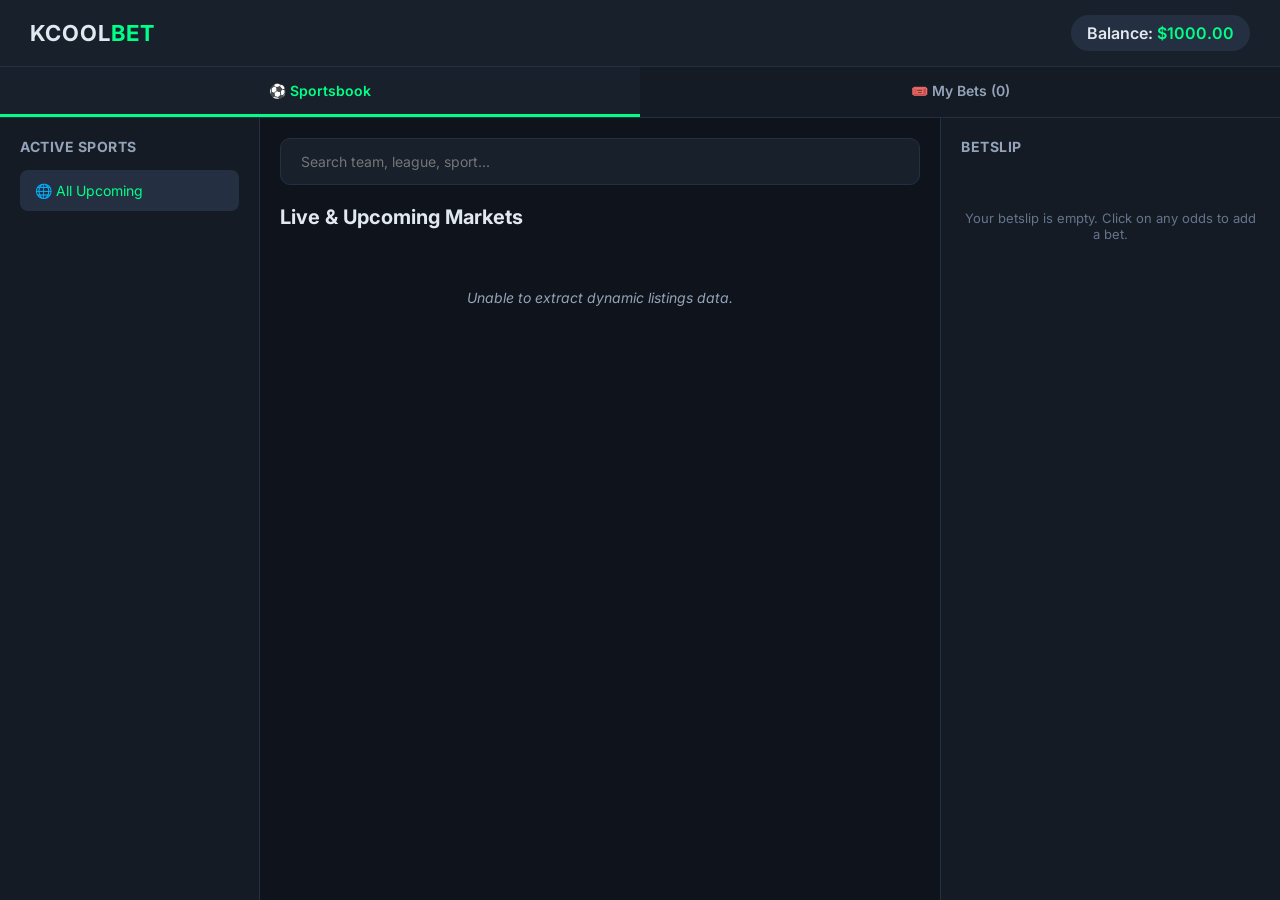
<file: index.html>
<!DOCTYPE html>
<html lang="en">
<head>
    <meta charset="UTF-8">
    <meta name="viewport" content="width=device-width, initial-scale=1.0">
    <title>KCOOLBET | Sportsbook Pro</title>
    <link rel="stylesheet" href="style.css">
    <link href="https://fonts.googleapis.com/css2?family=Inter:wght@400;500;600;700&display=swap" rel="stylesheet">
</head>
<body>

    <header class="navbar">
        <div class="logo">KCOOL<span>BET</span></div>
        <div class="user-balance">Balance: <span id="balance">$1,000.00</span></div>
    </header>

    <nav class="view-navigation-tabs">
        <button id="tab-sportsbook" class="nav-tab active" onclick="switchMainView('sportsbook')">⚽ Sportsbook</button>
        <button id="tab-mybets" class="nav-tab" onclick="switchMainView('mybets')">🎟️ My Bets (<span id="history-count">0</span>)</button>
    </nav>

    <div class="dashboard-container">
        
        <aside class="sidebar" id="left-sidebar-wrapper">
            <h3>Active Sports</h3>
            <ul class="sports-list" id="desktop-sports-list">
                <li class="active" onclick="filterBySport('upcoming', this)">🌐 All Upcoming</li>
            </ul>
        </aside>

        <main class="main-content">
            
            <div id="view-pane-sportsbook" class="view-panel">
                <div class="search-wrapper">
                    <input type="text" id="sports-search-bar" placeholder="Search team, league, sport..." oninput="executeLiveSearch()">
                </div>

                <div class="mobile-sports-menu">
                    <label for="sports-dropdown">Filter:</label>
                    <select id="sports-dropdown">
                        <option value="upcoming">🌐 All Upcoming Sports</option>
                    </select>
                </div>

                <div class="section-header">
                    <h2>Live & Upcoming Markets</h2>
                </div>

                <div id="matches-loader" class="loading-text">Connecting to sports feed network...</div>
                
                <div id="live-matches-container"></div>
            </div>

            <div id="view-pane-mybets" class="view-panel style-hidden">
                <div class="section-header">
                    <h2>My Placed Bets History</h2>
                </div>
                <div id="history-container" class="history-view-grid">
                    <div class="empty-history-text">No betting history found in local database.</div>
                </div>
            </div>

        </main>

        <aside class="betslip-container" id="right-betslip-wrapper">
            <h3>Betslip</h3>
            
            <div id="betslip-empty" class="betslip-empty">
                Your betslip is empty. Click on any odds to add a bet.
            </div>
            
            <div id="betslip-active" class="betslip-active style-hidden">
                <div class="slip-item">
                    <div class="slip-match" id="slip-match">Match Template</div>
                    <div class="slip-pick">Pick: <span id="slip-selection">Home</span> @ <span id="slip-odds">0.00</span></div>
                </div>
                
                <div class="stake-section">
                    <label for="stake-input">Stake ($):</label>
                    <input type="number" id="stake-input" value="10" min="1" oninput="calculatePayout()">
                </div>

                <div class="payout-section">
                    <span>Est. Payout:</span>
                    <span id="payout-amount" class="payout-glow">$0.00</span>
                </div>

                <button class="place-bet-btn" onclick="confirmBet()">Place Bet</button>
            </div>
        </aside>

    </div>

    <script src="app.js"></script>
</body>
</html>
</file>
<file: style.css>
/* ==========================================================================
   RESET & SYSTEM STYLES
   ========================================================================== */
* {
    margin: 0;
    padding: 0;
    box-sizing: border-box;
    font-family: 'Inter', sans-serif;
}

body {
    background-color: #0f141c;
    color: #e2e8f0;
    height: 100vh;
    display: flex;
    flex-direction: column;
}

/* ==========================================================================
   NAVBAR STYLING
   ========================================================================== */
.navbar {
    background-color: #18202c;
    padding: 15px 30px;
    display: flex;
    justify-content: space-between;
    align-items: center;
    border-bottom: 1px solid #243042;
}

.logo {
    font-weight: 700;
    font-size: 22px;
    letter-spacing: 1px;
}

.logo span {
    color: #00ff87;
}

.user-balance {
    background-color: #243042;
    padding: 8px 16px;
    border-radius: 20px;
    font-weight: 600;
}

.user-balance span {
    color: #00ff87;
}

/* ==========================================================================
   VIEW NAVIGATION TABS INTERFACE
   ========================================================================== */
.view-navigation-tabs {
    display: flex;
    background-color: #141b25;
    border-bottom: 1px solid #243042;
}

.nav-tab {
    flex: 1;
    background: none;
    border: none;
    color: #94a3b8;
    padding: 15px 20px;
    font-size: 14px;
    font-weight: 600;
    cursor: pointer;
    text-align: center;
    transition: all 0.2s;
    border-bottom: 3px solid transparent;
}

.nav-tab:hover {
    color: #fff;
    background-color: #1c2635;
}

.nav-tab.active {
    color: #00ff87;
    border-bottom-color: #00ff87;
    background-color: #18202c;
}

/* ==========================================================================
   SEARCH ENGINE UI
   ========================================================================== */
.search-wrapper {
    margin-bottom: 20px;
}

#sports-search-bar {
    width: 100%;
    background-color: #18202c;
    border: 1px solid #243042;
    color: #fff;
    padding: 14px 20px;
    border-radius: 10px;
    font-size: 14px;
    outline: none;
    transition: border 0.2s;
}

#sports-search-bar:focus {
    border-color: #00ff87;
}

/* ==========================================================================
   LAYOUT STRUCTURE (3-COLUMN DESKTOP VIEW)
   ========================================================================== */
.dashboard-container {
    display: grid;
    grid-template-columns: 260px 1fr 340px;
    flex: 1;
    overflow: hidden;
}

.sidebar, .main-content, .betslip-container {
    padding: 20px;
    overflow-y: auto;
}

.sidebar {
    background-color: #141b25;
    border-right: 1px solid #243042;
}

.sidebar h3, .betslip-container h3 {
    margin-bottom: 15px;
    color: #94a3b8;
    font-size: 14px;
    text-transform: uppercase;
    letter-spacing: 0.5px;
}

.sports-list {
    list-style: none;
}

.sports-list li {
    padding: 12px 15px;
    border-radius: 8px;
    cursor: pointer;
    margin-bottom: 5px;
    font-size: 14px;
    transition: all 0.2s;
    white-space: nowrap;
    overflow: hidden;
    text-overflow: ellipsis;
}

.sports-list li:hover, .sports-list li.active {
    background-color: #243042;
    color: #00ff87;
}

/* Center Core Content Frames */
.main-content {
    background-color: #0f141c;
}

.mobile-sports-menu {
    display: none;
}

.section-header h2 {
    font-size: 20px;
    margin-bottom: 20px;
}

.match-card {
    background-color: #18202c;
    border-radius: 12px;
    padding: 20px;
    margin-bottom: 15px;
    display: flex;
    justify-content: space-between;
    align-items: center;
    border: 1px solid #243042;
}

/* Odds Token Controllers */
.odds-container {
    display: flex;
    gap: 10px;
}

.odds-btn {
    background-color: #243042;
    border: 1px solid #2d3d54;
    color: #fff;
    padding: 10px 20px;
    border-radius: 8px;
    cursor: pointer;
    display: flex;
    flex-direction: column;
    align-items: center;
    width: 75px;
    transition: all 0.2s;
}

.odds-btn:hover {
    border-color: #00ff87;
    background-color: #1e293b;
}

.odds-btn .label {
    font-size: 11px;
    color: #94a3b8;
    margin-bottom: 2px;
}

.odds-btn .value {
    font-weight: 700;
    color: #00ff87;
}

.odds-btn.selected {
    background-color: #00ff87 !important;
    border-color: #00ff87 !important;
}

.odds-btn.selected .label, 
.odds-btn.selected .value {
    color: #0f141c !important;
}

/* Text Detail Parameters */
.league {
    font-size: 11px;
    color: #94a3b8;
    text-transform: uppercase;
}

.teams {
    font-size: 16px;
    font-weight: 600;
    margin-top: 5px;
}

.vs {
    color: #64748b;
    font-size: 14px;
    margin: 0 5px;
}

/* ==========================================================================
   BETSLIP INTERFACE CARDS
   ========================================================================== */
.betslip-container {
    background-color: #141b25;
    border-left: 1px solid #243042;
}

.betslip-empty {
    color: #64748b;
    text-align: center;
    font-size: 13px;
    padding: 40px 0;
}

.betslip-active {
    background-color: #18202c;
    border-radius: 8px;
    padding: 15px;
    border: 1px solid #243042;
}

.slip-match {
    font-weight: 600;
    font-size: 14px;
}

.slip-pick {
    font-size: 13px;
    color: #94a3b8;
    margin-top: 4px;
}

.slip-pick span {
    color: #fff;
    font-weight: 600;
}

.stake-section {
    margin-top: 15px;
    padding-top: 15px;
    border-top: 1px solid #243042;
    display: flex;
    justify-content: space-between;
    align-items: center;
}

#stake-input {
    background-color: #243042;
    border: 1px solid #2d3d54;
    color: #fff;
    padding: 6px 10px;
    border-radius: 6px;
    width: 80px;
    text-align: right;
    font-weight: 600;
}

.payout-section {
    margin: 15px 0;
    display: flex;
    justify-content: space-between;
    font-size: 14px;
}

.payout-glow {
    color: #00ff87;
    font-weight: 700;
}

.place-bet-btn {
    width: 100%;
    background-color: #00ff87;
    color: #0f141c;
    border: none;
    padding: 12px;
    border-radius: 8px;
    font-weight: 700;
    cursor: pointer;
    transition: background 0.2s;
}

.place-bet-btn:hover {
    background-color: #00e074;
}

/* ==========================================================================
   CENTER PANE HISTORICAL CARD GRID LAYOUTS
   ========================================================================== */
.history-view-grid {
    display: grid;
    grid-template-columns: repeat(auto-fill, minmax(300px, 1fr));
    gap: 15px;
}

.empty-history-text {
    grid-column: 1 / -1;
    text-align: center;
    color: #475569;
    padding: 40px 0;
    font-size: 14px;
}

.history-card {
    background-color: #18202c;
    border-left: 4px solid #00ff87;
    border-radius: 8px;
    padding: 16px;
    border-top: 1px solid #243042;
    border-right: 1px solid #243042;
    border-bottom: 1px solid #243042;
}

.history-match {
    font-weight: 600;
    font-size: 14px;
    margin-bottom: 6px;
}

.history-details-row {
    display: flex;
    justify-content: space-between;
    font-size: 13px;
    color: #94a3b8;
    margin-top: 4px;
}

.history-details-row span strong {
    color: #fff;
}

/* Global utility tokens */
.loading-text {
    text-align: center;
    color: #94a3b8;
    padding: 40px;
    font-size: 14px;
    font-style: italic;
}

.style-hidden {
    display: none !important;
}

/* ==========================================================================
   MOBILE MEDIA CONTROLLERS
   ========================================================================== */
@media (max-width: 768px) {
    .dashboard-container {
        grid-template-columns: 1fr;
        height: auto;
        overflow-y: visible;
    }

    .sidebar {
        display: none;
    }

    /* Keep active sport menu items visible only when displaying sportsbook panels */
    .mobile-sports-menu {
        background-color: #18202c;
        padding: 15px;
        border-radius: 8px;
        margin-bottom: 15px;
        border: 1px solid #243042;
        display: flex;
        justify-content: space-between;
        align-items: center;
    }

    .mobile-sports-menu label {
        font-size: 13px;
        font-weight: 600;
        color: #94a3b8;
    }

    #sports-dropdown {
        background-color: #243042;
        border: 1px solid #2d3d54;
        color: #fff;
        padding: 8px 12px;
        border-radius: 6px;
        width: 70%;
        font-weight: 600;
        outline: none;
    }

    .main-content {
        padding: 15px;
    }

    .match-card {
        flex-direction: column;
        align-items: stretch;
        gap: 15px;
    }

    .match-details {
        text-align: center;
    }

    .teams {
        font-size: 18px;
        margin-top: 8px;
    }

    .odds-container {
        justify-content: space-between;
    }

    .odds-btn {
        flex: 1;
        width: auto;
        padding: 14px 0;
    }

    .betslip-container {
        border-left: none;
        border-top: 1px solid #243042;
        padding: 20px;
        background-color: #141b25;
    }
}
</file>
